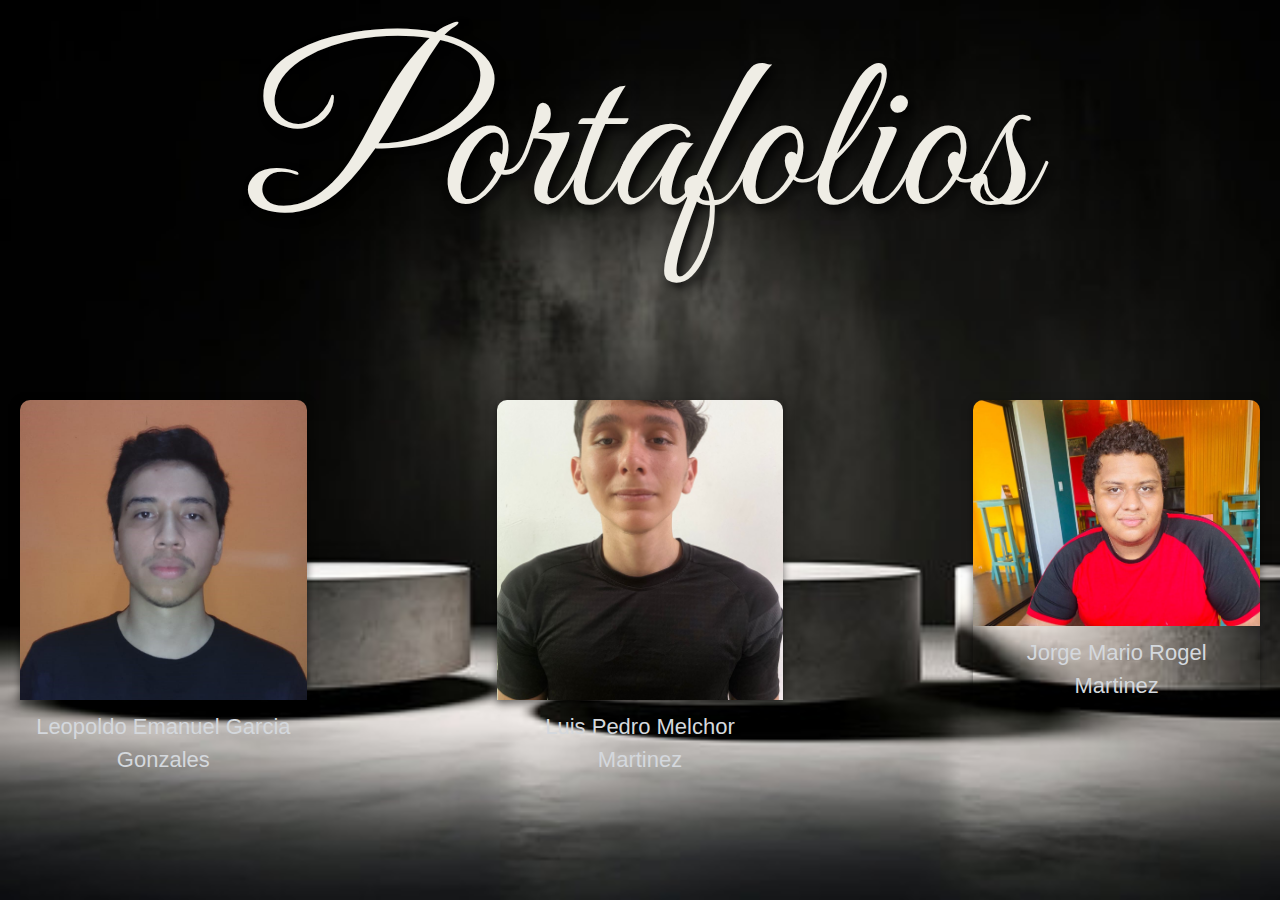
<file: Index.html>
<!DOCTYPE html>
<html lang="es">
<head>
    <meta charset="UTF-8">
    <meta name="viewport" content="width=device-width, initial-scale=1.0">
    <title>Portafolios - Grupo No.4</title>
    <link rel="stylesheet" href="/css/styleindex.css">
    <link href="https://fonts.googleapis.com/css2?family=Great+Vibes&family=Montserrat:wght@300;400;700&display=swap" rel="stylesheet">
    <!-- Bootstrap CSS -->
    <link href="https://stackpath.bootstrapcdn.com/bootstrap/4.5.2/css/bootstrap.min.css" rel="stylesheet">
</head>
<body>
    <div class="header">
        <h1 class="titulo">Portafolios</h1>
    </div>
    <div class="menu">
        <div class="button" onclick="window.location.href='cvleopoldo.html'">
            <img src="/img/fp.jpeg" alt="Botón Leopoldo">
            <span>Leopoldo Emanuel Garcia Gonzales</span>
        </div>
        <div class="button" onclick="window.location.href='cvluispedro.html'">
            <img src="/img/fotoluispedro.jpg" alt="Botón Luis">
            <span>Luis Pedro Melchor Martinez</span>
        </div>
        <div class="button" onclick="window.location.href='Portafoliojorge.html'">
            <img src="/img/Mario.jpg" alt="Botón Jorge">
            <span>Jorge Mario Rogel Martinez </span>
        </div>
    </div>
    <!-- Bootstrap JS and dependencies -->
    <script src="https://code.jquery.com/jquery-3.5.1.slim.min.js"></script>
    <script src="https://cdn.jsdelivr.net/npm/@popperjs/core@2.9.2/dist/umd/popper.min.js"></script>
    <script src="https://stackpath.bootstrapcdn.com/bootstrap/4.5.2/js/bootstrap.min.js"></script>
</body>
</html>
</file>
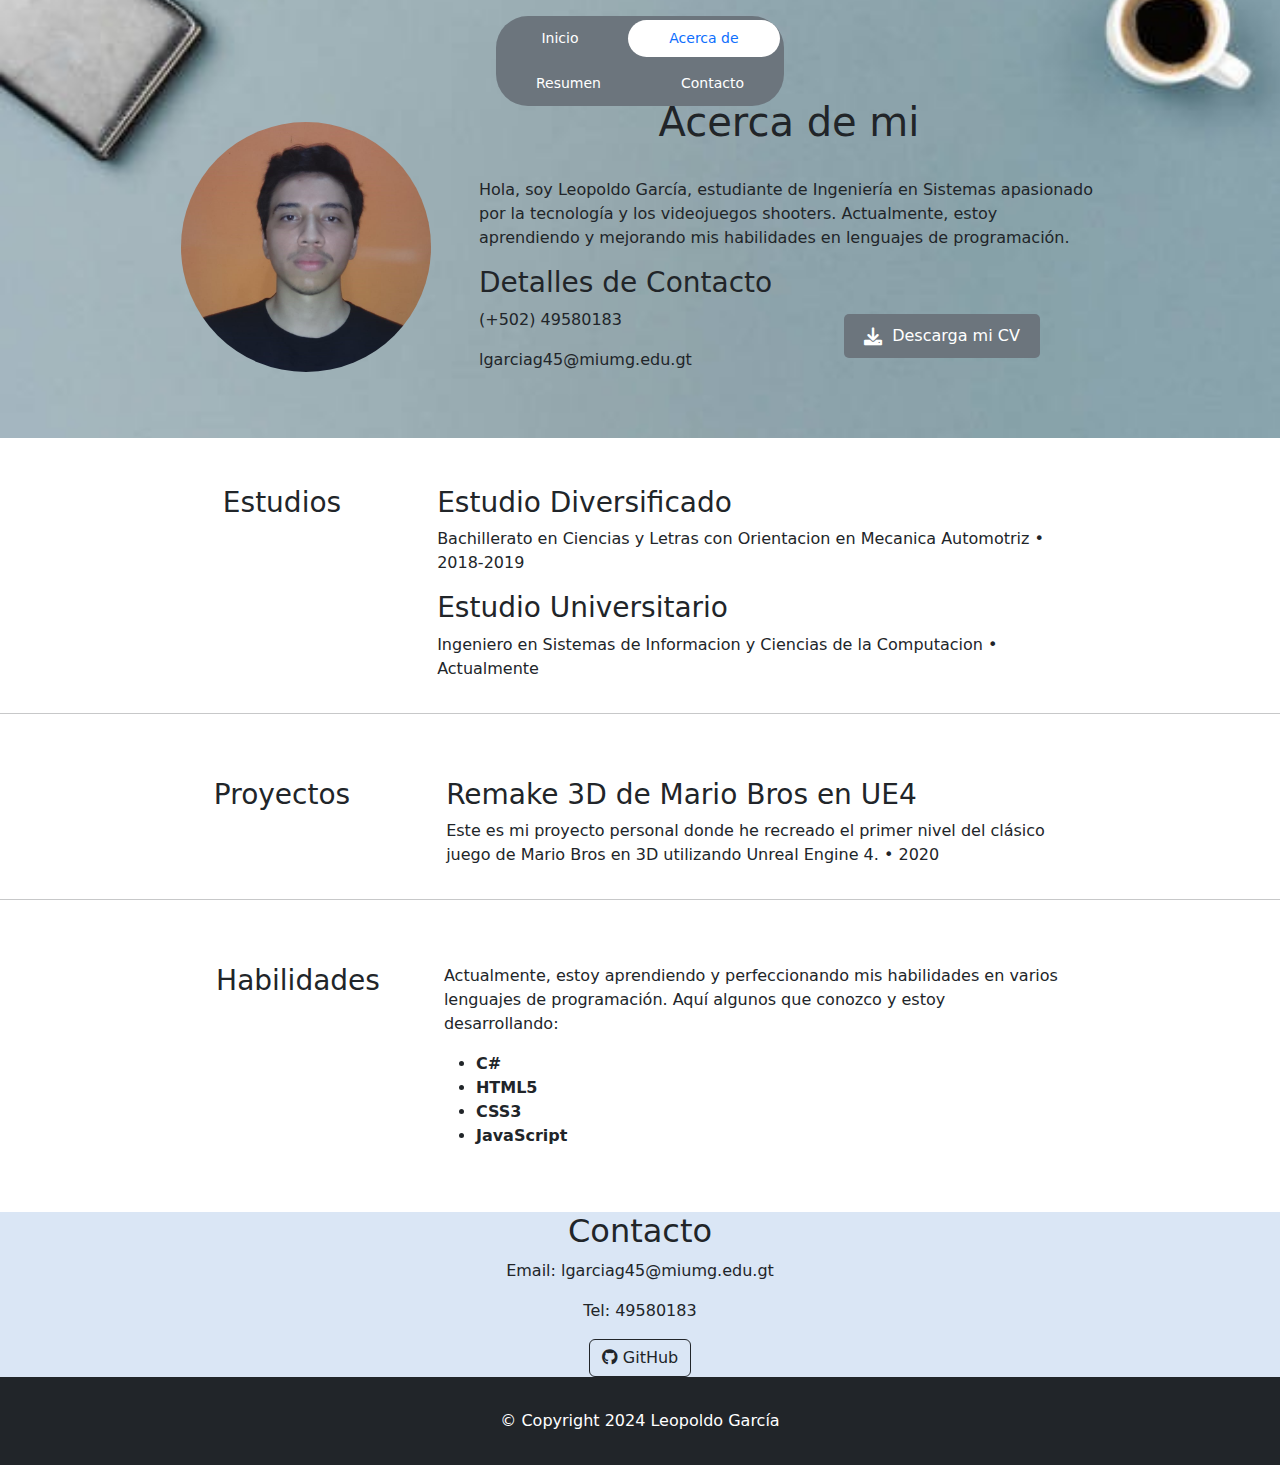
<file: cvleopoldo.html>
<!DOCTYPE html>
<html>
    <head>
        <link rel="stylesheet" href="https://cdnjs.cloudflare.com/ajax/libs/font-awesome/5.15.3/css/all.min.css">
        <link rel="stylesheet" href="https://cdnjs.cloudflare.com/ajax/libs/font-awesome/6.0.0-beta3/css/all.min.css">
        <link href="https://cdn.jsdelivr.net/npm/bootstrap@5.3.3/dist/css/bootstrap.min.css" rel="stylesheet" integrity="sha384-QWTKZyjpPEjISv5WaRU9OFeRpok6YctnYmDr5pNlyT2bRjXh0JMhjY6hW+ALEwIH" crossorigin="anonymous">
        <link rel="stylesheet" href="/css/styles.css">
    </head>
    <body>
        <div class="section-background ">
            <nav class="d-flex justify-content-center fixed-top ">
                <div class="w-25 p-3  " >
                    <ul class="nav nav-pills nav-fill gap-2 p-1 small bg-secondary rounded-5 "  style="--bs-nav-link-color: var(--bs-white); --bs-nav-pills-link-active-color: var(--bs-primary); --bs-nav-pills-link-active-bg: var(--bs-white);">
                        <li class="nav-item" role="presentation">
                            <a class="nav-link rounded-5" href="/">Inicio</a>
                        </li>
                        <li class="nav-item" role="presentation">
                          <a class="nav-link  active rounded-5" href="#acercademi">Acerca de </a>
                        </li>
                        <li class="nav-item" role="presentation">
                          <a class="nav-link rounded-5" href="#resumen">Resumen</a>
                        </li>
                        <li class="nav-item" role="presentation">
                          <a class="nav-link rounded-5" href="#contacto">Contacto</a>
                        </li>
                    </ul>
                </div>
            </nav>
    
            <section class="d-flex justify-content-center mt-5 " id="acercademi">
                <div>
                    <img src="/img/fp.jpeg" class="rounded-circle mx-auto d-block mt-4 logo" alt="Mi foto de perfil">
                </div>
                <div class="d-flex flex-column">
                    <div class="d-flex flex-column ms-5">
                        <h1 class="text-center">Acerca de mi</h1>
                        <p class="mt-4">Hola, soy Leopoldo García, estudiante de Ingeniería en Sistemas apasionado por la tecnología y los videojuegos shooters. Actualmente, estoy aprendiendo y mejorando mis habilidades en lenguajes de programación.</p>
                    </div>
                    <div class="d-flex align-items-start ms-5">
                        <div class="me-4">
                            <h3>Detalles de Contacto</h3>
                            <p>(+502) 49580183</p>
                            <p>lgarciag45@miumg.edu.gt</p>
                        </div>
                        <div>
                            <button class="btn btn-download mt-5 ms-5" id="openPdfButton">
                                <i class="fas fa-download"></i> Descarga mi CV
                            </button>
                        </div>
                    </div>
                </div>
            </section>

        </div>
        
        
        <section   id="resumen">
            <div class="d-flex justify-content-center  ">
                <div class="mt-5  ">
                    <h3>Estudios</h3>
                </div> 
                <div class="d-flex flex-column mt-5 ms-5 ">
                    <div class="ms-5">
                        <h3 >Estudio Diversificado</h3>
                        <p >Bachillerato en Ciencias y Letras con Orientacion en Mecanica Automotriz  &#8226; 2018-2019</p>
                    </div>
                    <div class="ms-5">
                        <h3 >Estudio Universitario</h3>
                        <p>Ingeniero en Sistemas de Informacion y Ciencias de la Computacion  &#8226; Actualmente </p>
                    </div>
                </div>
            </div>
            <hr>
            <div class="d-flex justify-content-center  ">
                <div class="mt-5  ">
                    <h3>Proyectos</h3>
                </div> 
                <div class="d-flex  mt-5 ms-5 ">
                    <div class="ms-5">
                        <h3 >Remake 3D de Mario Bros en UE4</h3>
                        <p >Este es mi proyecto personal donde he recreado el primer nivel del clásico juego de Mario Bros en 3D utilizando Unreal Engine 4.  &#8226; 2020</p>
                    </div>
                </div>
            </div>
            <hr>
            <div class="d-flex justify-content-center  ">
                <div class="mt-5  ">
                    <h3>Habilidades</h3>
                </div> 
                <div class="d-flex mt-5 ms-3">
                    <div class="ms-5">
                        <p>Actualmente, estoy aprendiendo y perfeccionando mis habilidades en varios lenguajes de programación. Aquí algunos que conozco y estoy desarrollando:</p>
                        <ul>
                            <li><strong>C#</strong></li>
                            <li><strong>HTML5</strong></li>
                            <li><strong>CSS3</strong></li>
                            <li><strong>JavaScript</strong></li>
                        </ul>
                    </div>
                </div>                
            </div>
        </section>

        <section class="d-flex justify-content-center mt-5 sectionblue" id="contacto">
            <div class="col-md-4 text-center">
                <h2>Contacto</h2>
                <p>Email: lgarciag45@miumg.edu.gt</p>
                <p>Tel: 49580183</p>
                <div class="social-icons">
                    <a href="https://github.com/leo-ema100" class="btn btn-outline-dark"><i class="fab fa-github"></i> GitHub</a>
                </div>
            </div>
        </section>
        

        <footer class="bg-dark text-white text-center py-3">
            <div class="text-center p-3 ">
                &copy; Copyright 2024 Leopoldo García
            </div>
        </footer>
        
        
        <script src="https://code.jquery.com/jquery-3.6.0.min.js"></script>
        <script src="https://maxcdn.bootstrapcdn.com/bootstrap/5.1.3/js/bootstrap.bundle.min.js"></script>
        <script src="https://cdn.jsdelivr.net/npm/bootstrap@5.3.3/dist/js/bootstrap.bundle.min.js" integrity="sha384-YvpcrYf0tY3lHB60NNkmXc5s9fDVZLESaAA55NDzOxhy9GkcIdslK1eN7N6jIeHz" crossorigin="anonymous"></script>
        <script src="/js/scripts.js"></script>
    </body>
</html>
</file>
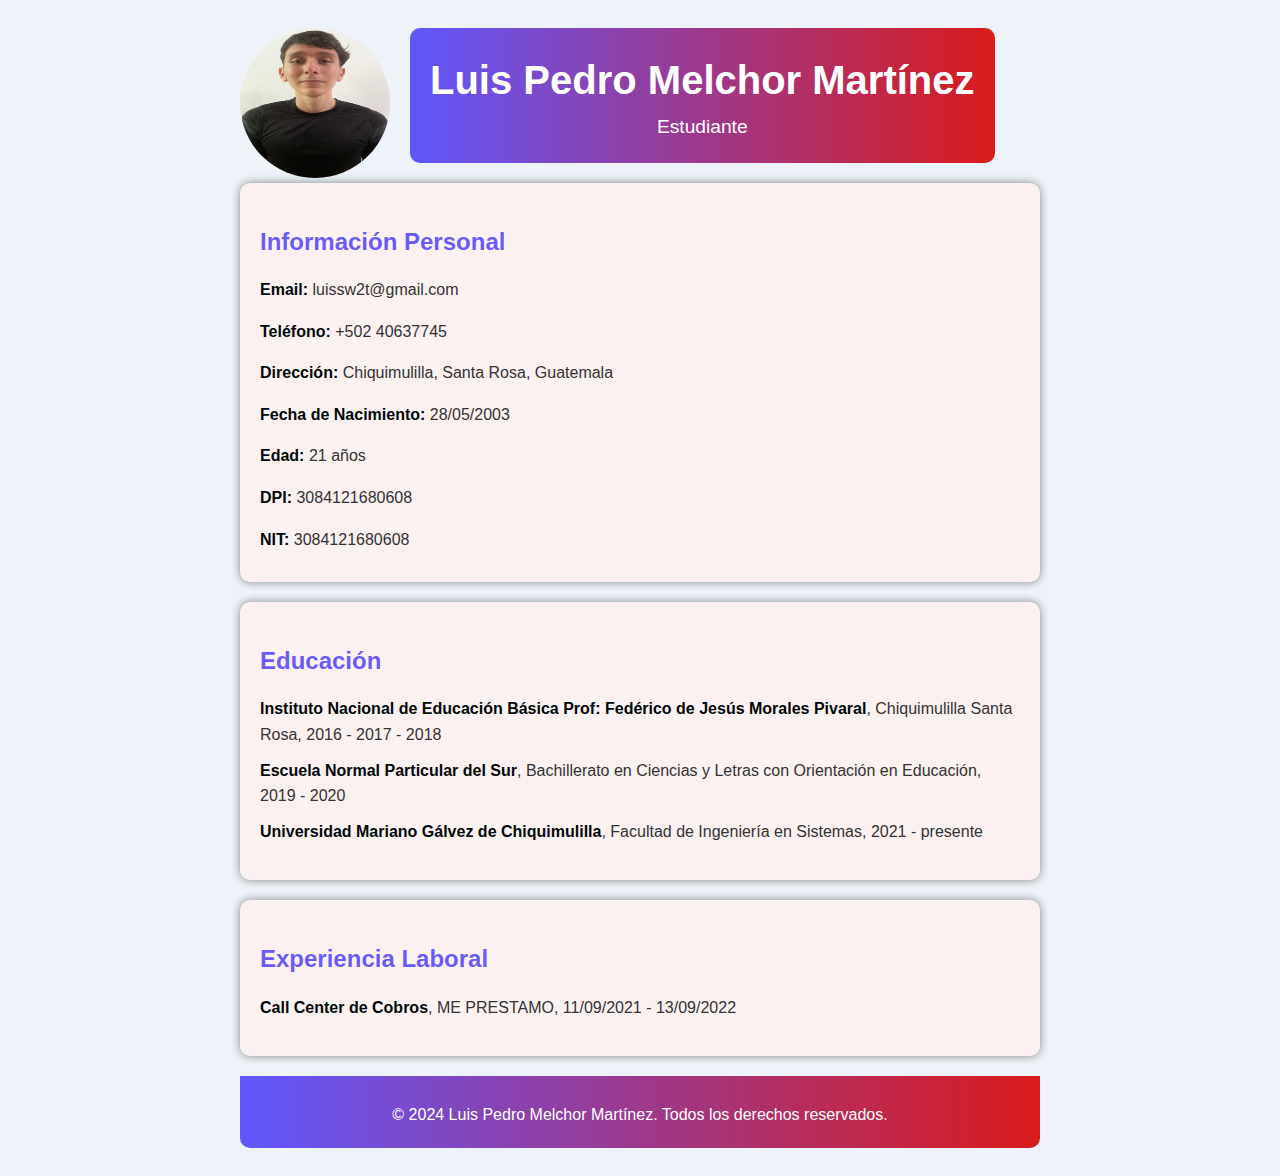
<file: cvluispedro.html>
<!DOCTYPE html>
<html lang="es">
<head>
    <meta charset="UTF-8">
    <meta name="viewport" content="width=device-width, initial-scale=1.0">
    <title>Mi Currículum Vitae</title>
    <link rel="stylesheet" href="/css/styleluispedro.css">
</head>
<body>
    <div class="container">

        <div class="profile-header">
            <img src="/img/fotoluispedro.jpg" alt="Foto de perfil" class="profile-pic">
            <div class="profile-info">
                
        <header>
            <h1>Luis Pedro Melchor Martínez</h1>
            <p>Estudiante</p>
        </header>
    </div>
</div>
        
        <section>
            <h2>Información Personal</h2>
            <p><strong>Email:</strong> luissw2t@gmail.com</p>
            <p><strong>Teléfono:</strong> +502 40637745</p>
            <p><strong>Dirección:</strong> Chiquimulilla, Santa Rosa, Guatemala</p>
            <p><strong>Fecha de Nacimiento:</strong> 28/05/2003</p>
            <p><strong>Edad:</strong> 21 años</p>
            <p><strong>DPI:</strong> 3084121680608</p>
            <p><strong>NIT:</strong> 3084121680608</p>
        </section>
        <section>
            <h2>Educación</h2>
            <ul>
                <li><strong>Instituto Nacional de Educación Básica Prof: Fedérico de Jesús Morales Pivaral</strong>, Chiquimulilla Santa Rosa, 2016 - 2017 - 2018</li>
                <li><strong>Escuela Normal Particular del Sur</strong>, Bachillerato en Ciencias y Letras con Orientación en Educación, 2019 - 2020</li>
                <li><strong>Universidad Mariano Gálvez de Chiquimulilla</strong>, Facultad de Ingeniería en Sistemas, 2021 - presente</li>
            </ul>
        </section>
        <section>
            <h2>Experiencia Laboral</h2>
            <ul>
                <li><strong>Call Center de Cobros</strong>, ME PRESTAMO, 11/09/2021 - 13/09/2022</li>
            </ul>
        </section>
        <footer>
            <p>© 2024 Luis Pedro Melchor Martínez. Todos los derechos reservados.</p>
        </footer>
    </div>
</body>
</html>
</file>
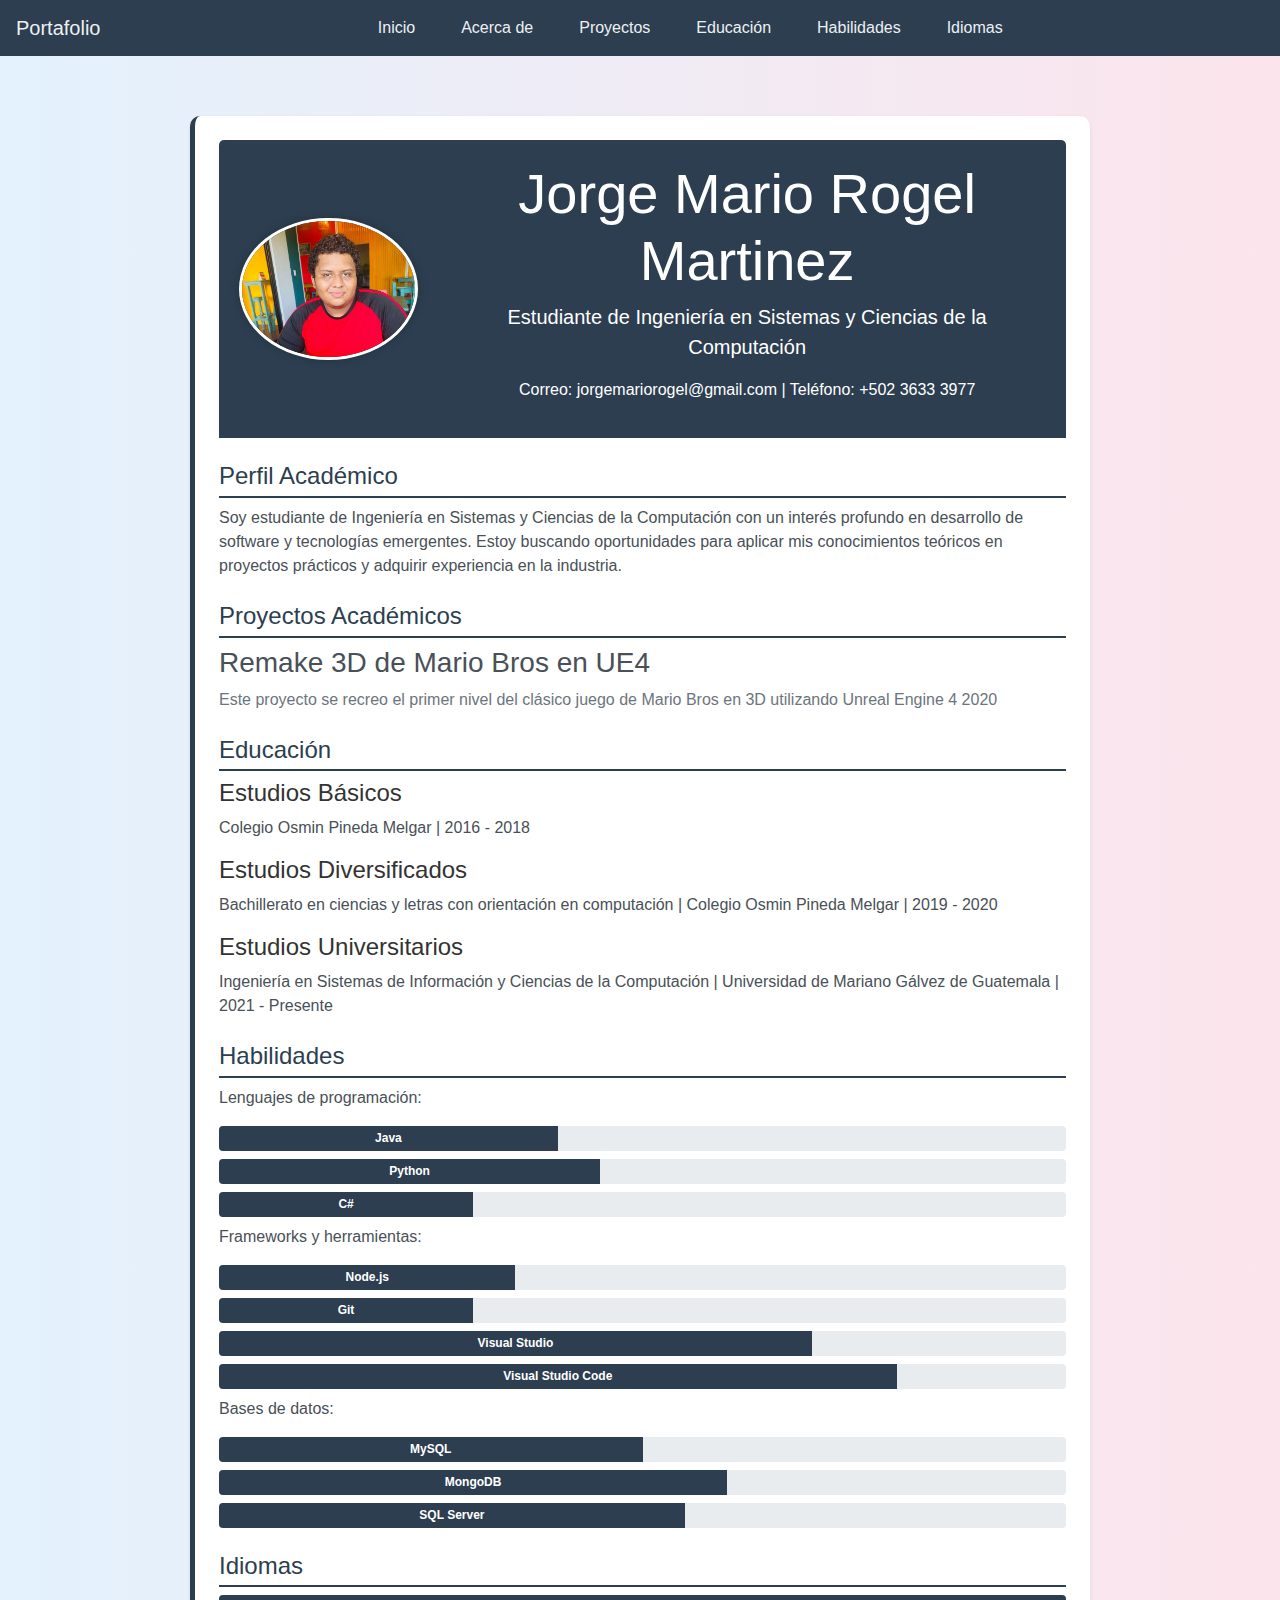
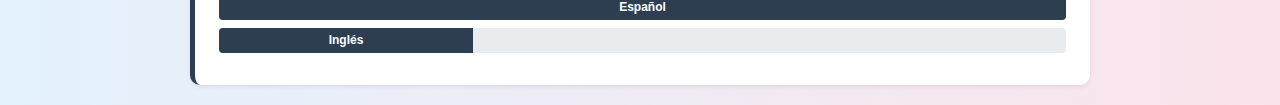
<file: Jorge.html>
<!DOCTYPE html>
<html lang="es">
<head>
    <meta charset="UTF-8">
    <meta name="viewport" content="width=device-width, initial-scale=1.0">
    <title>CV Jorge</title>
    <link rel="stylesheet" href="https://stackpath.bootstrapcdn.com/bootstrap/4.5.2/css/bootstrap.min.css">
    <link rel="stylesheet" href="/css/Jorge.css">
</head>
<body>
    <nav class="navbar navbar-expand-lg navbar-dark fixed-top">
        <a class="navbar-brand" href="/Portafoliojorge.html">Portafolio</a>
        <button class="navbar-toggler" type="button" data-toggle="collapse" data-target="#navbarNav" aria-controls="navbarNav" aria-expanded="false" aria-label="Toggle navigation">
            <span class="navbar-toggler-icon"></span>
        </button>
        <div class="collapse navbar-collapse" id="navbarNav">
            <ul class="navbar-nav mx-auto">
                <li class="nav-item">
                    <a class="nav-link" href="#inicio">Inicio</a>
                </li>
                <li class="nav-item">
                    <a class="nav-link" href="#acerca-de">Acerca de</a>
                </li>
                <li class="nav-item">
                    <a class="nav-link" href="#proyectos">Proyectos</a>
                </li>
                <li class="nav-item">
                    <a class="nav-link" href="#educacion">Educación</a>
                </li>
                <li class="nav-item">
                    <a class="nav-link" href="#habilidades">Habilidades</a>
                </li>
                <li class="nav-item">
                    <a class="nav-link" href="#idiomas">Idiomas</a>
                </li>
            </ul>
        </div>
    </nav>

    <div class="container mt-5 pt-5">
        <div class="cv-container bg-white p-4 shadow-sm">
            <header class="text-center mb-4">
                <div class="background"></div> <!-- Fondo detrás del contenido -->
                <div class="row">
                    <div class="col-md-3">
                        <img src="/img/Mario.jpg" alt="Foto" class="img-fluid rounded-circle mx-auto d-block profile-pic">
                    </div>
                    <div class="col-md-9 align-self-center">
                        <h1 class="display-4">Jorge Mario Rogel Martinez</h1>
                        <p class="lead">Estudiante de Ingeniería en Sistemas y Ciencias de la Computación</p>
                        <p>Correo: jorgemariorogel@gmail.com | Teléfono: +502 3633 3977</p>
                    </div>
                </div>
            </header>

            <section id="inicio" class="mb-4">
                <!-- Aquí va el contenido de la sección de inicio -->
            </section>

            <section id="acerca-de" class="mb-4">
                <h2 class="h4">Perfil Académico</h2>
                <p>Soy estudiante de Ingeniería en Sistemas y Ciencias de la Computación con un interés profundo en desarrollo de software y tecnologías emergentes. Estoy buscando oportunidades para aplicar mis conocimientos teóricos en proyectos prácticos y adquirir experiencia en la industria.</p>
            </section>

            <section id="proyectos" class="mb-4">
                <h2 class="h4">Proyectos Académicos</h2>
                <div class="job mb-3">
                    <h3>Remake 3D de Mario Bros en UE4</h3>
                    <p>Este proyecto se recreo el primer nivel del clásico juego de Mario Bros en 3D utilizando Unreal Engine 4 2020</p>
                </div>
            </section>

            <section id="educacion" class="mb-4">
                <h2 class="h4">Educación</h2>
                <h4>Estudios Básicos</h4>
                <p>Colegio Osmin Pineda Melgar | 2016 - 2018</p>

                <h4>Estudios Diversificados</h4>
                <p>Bachillerato en ciencias y letras con orientación en computación | Colegio Osmin Pineda Melgar | 2019 - 2020</p>

                <h4>Estudios Universitarios</h4>
                <p>Ingeniería en Sistemas de Información y Ciencias de la Computación | Universidad de Mariano Gálvez de Guatemala | 2021 - Presente</p>
            </section>

            <section id="habilidades" class="mb-4">
                <h2 class="h4">Habilidades</h2>
                <p>Lenguajes de programación:</p>
                <div class="progress mb-2">
                    <div class="progress-bar" role="progressbar" style="width: 40%;">Java</div>
                </div>
                <div class="progress mb-2">
                    <div class="progress-bar" role="progressbar" style="width: 45%;">Python</div>
                </div>
                <div class="progress mb-2">
                    <div class="progress-bar" role="progressbar" style="width: 30%;">C#</div>
                </div>
                <p>Frameworks y herramientas:</p>
                <div class="progress mb-2">
                    <div class="progress-bar" role="progressbar" style="width: 35%;">Node.js</div>
                </div>
                <div class="progress mb-2">
                    <div class="progress-bar" role="progressbar" style="width: 30%;">Git</div>
                </div>
                <div class="progress mb-2">
                    <div class="progress-bar" role="progressbar" style="width: 70%;">Visual Studio</div>
                </div>
                <div class="progress mb-2">
                    <div class="progress-bar" role="progressbar" style="width: 80%;">Visual Studio Code</div>
                </div>
                <p>Bases de datos:</p>
                <div class="progress mb-2">
                    <div class="progress-bar" role="progressbar" style="width: 50%;">MySQL</div>
                </div>
                <div class="progress mb-2">
                    <div class="progress-bar" role="progressbar" style="width: 60%;">MongoDB</div>
                </div>
                <div class="progress mb-2">
                    <div class="progress-bar" role="progressbar" style="width: 55%;">SQL Server</div>
                </div>
            </section>

            <section id="idiomas">
                <h2 class="h4">Idiomas</h2>
                <div class="progress mb-2">
                    <div class="progress-bar" role="progressbar" style="width: 100%;">Español </div>
                </div>
                <div class="progress mb-2">
                    <div class="progress-bar" role="progressbar" style="width: 30%;">Inglés </div>
                </div>
            </section>
        </div>
    </div>

    <script src="https://code.jquery.com/jquery-3.5.1.slim.min.js"></script>
    <script src="https://cdn.jsdelivr.net/npm/@popperjs/core@2.9.2/dist/umd/popper.min.js"></script>
    <script src="https://stackpath.bootstrapcdn.com/bootstrap/4.5.2/js/bootstrap.min.js"></script>
</body>
</html>
</file>
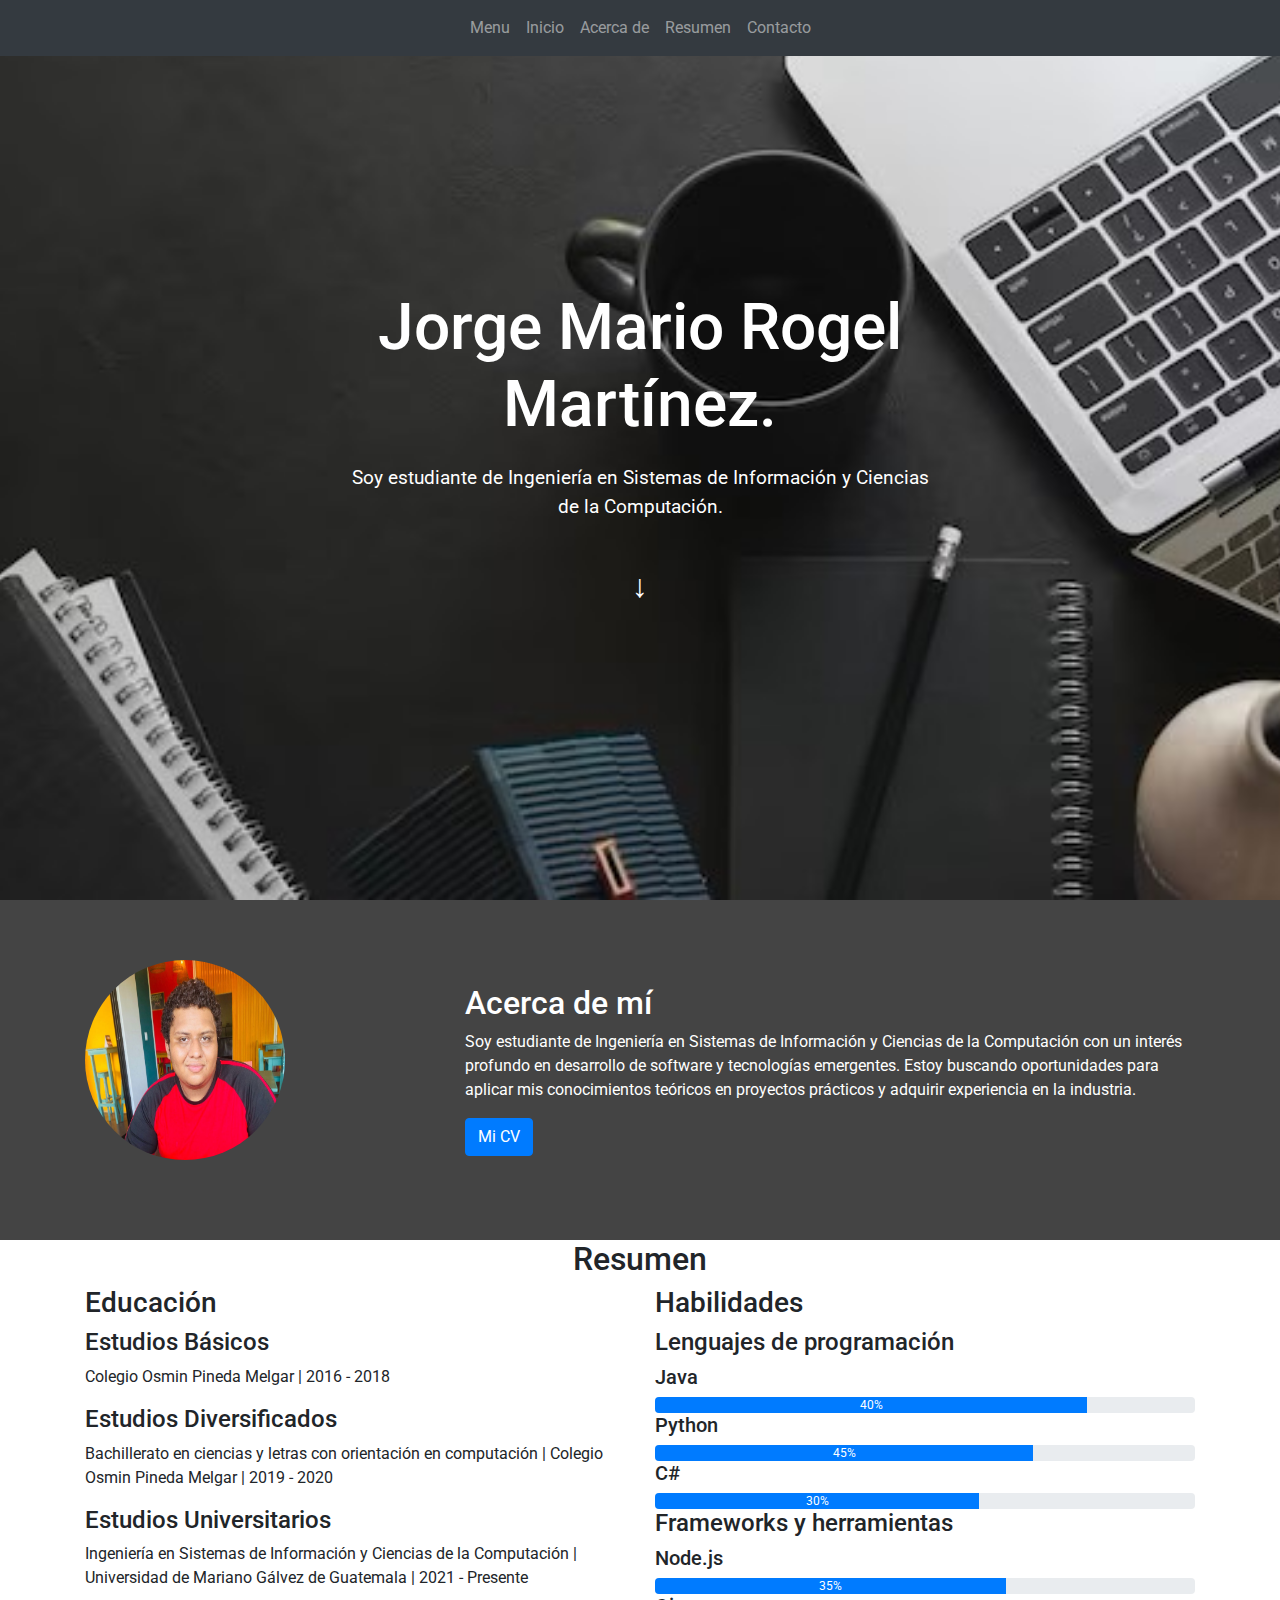
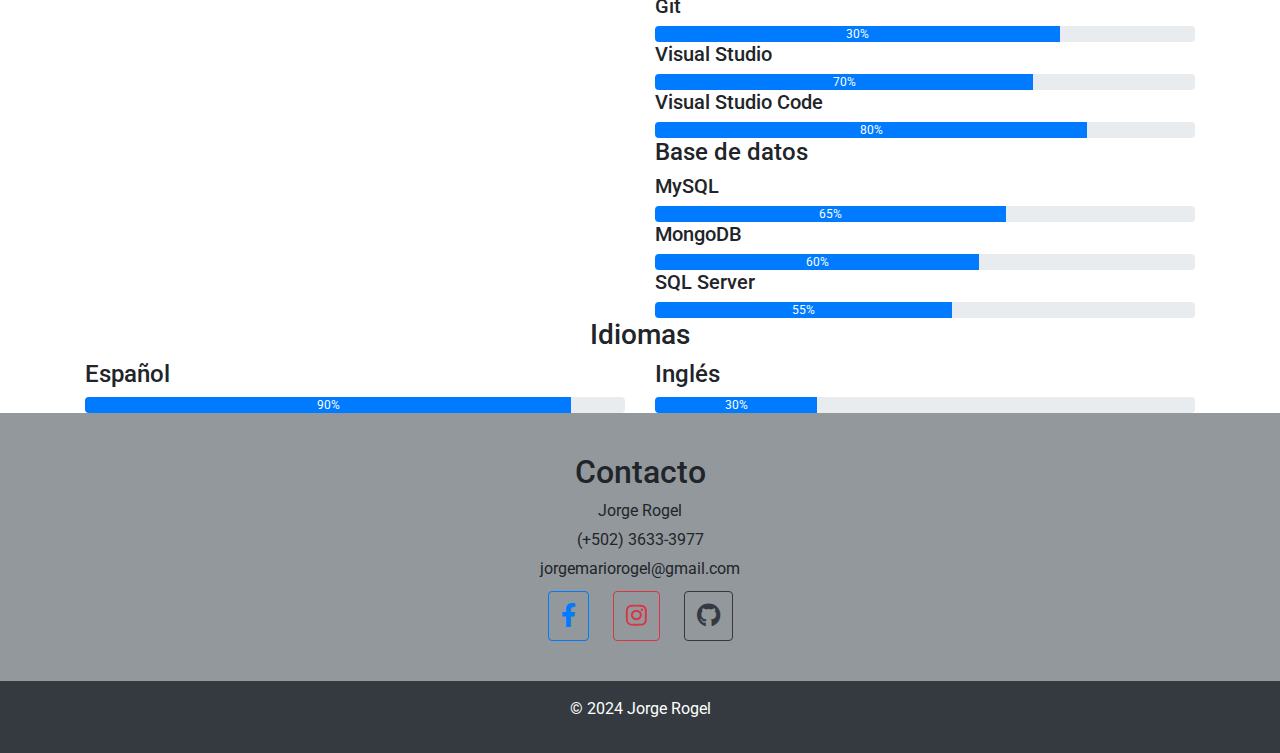
<file: Portafoliojorge.html>
<!DOCTYPE html>
<html lang="es">
<head>
    <meta charset="UTF-8">
    <meta name="viewport" content="width=device-width, initial-scale=1.0">
    <title>Mi CV</title>
    <link rel="stylesheet" href="/css/Portafoliojorge.css">
    <link href="https://fonts.googleapis.com/css2?family=Roboto:wght@300;400;700&display=swap" rel="stylesheet">
    <link rel="stylesheet" href="https://cdnjs.cloudflare.com/ajax/libs/font-awesome/6.0.0-beta3/css/all.min.css">
    <link rel="stylesheet" href="https://stackpath.bootstrapcdn.com/bootstrap/4.5.2/css/bootstrap.min.css">
    <link rel="stylesheet" href="https://cdnjs.cloudflare.com/ajax/libs/font-awesome/5.15.3/css/all.min.css">
</head>
<body>
    <header>
        <nav class="navbar navbar-expand-lg navbar-dark bg-dark">
           
            <button class="navbar-toggler" type="button" data-toggle="collapse" data-target="#navbarNav" aria-controls="navbarNav" aria-expanded="false" aria-label="Toggle navigation">
                <span class="navbar-toggler-icon"></span>
            </button>
            <div class="collapse navbar-collapse" id="navbarNav">
                <ul class="navbar-nav mx-auto">
                    <li class="nav-item">
                        <a class="nav-link" href="/Index.html">Menu</a>
                    </li>
                    <li class="nav-item">
                        <a class="nav-link" href="#home">Inicio</a>
                    </li>
                    <li class="nav-item">
                        <a class="nav-link" href="#about">Acerca de</a>
                    </li>
                    <li class="nav-item">
                        <a class="nav-link" href="#resume">Resumen</a>
                    </li>
                    <li class="nav-item">
                        <a class="nav-link" href="#contact">Contacto</a>
                    </li>
                </ul>
            </div>
        </nav>
    </header>
    <section id="home" class="hero">
        <div class="hero-content">
            <h1 class="text-white">Jorge Mario Rogel Martínez.</h1>
            <p class="text-white">Soy estudiante de Ingeniería en Sistemas de Información y Ciencias de la Computación.</p>
            <a href="#about" class="scroll-down">↓</a>
        </div>
    </section>
    <section id="about">
        <div class="container">
            <div class="row align-items-center">
                <div class="col-md-4">
                    <img src="/img/Mario.jpg" alt="Foto de perfil" class="img-fluid rounded-circle">
                </div>
                <div class="col-md-8">
                    <h2>Acerca de mí</h2>
                    <p>Soy estudiante de Ingeniería en Sistemas de Información y Ciencias de la Computación con un interés profundo en desarrollo de software y tecnologías emergentes. Estoy buscando oportunidades para aplicar mis conocimientos teóricos en proyectos prácticos y adquirir experiencia en la industria.</p>
                    <a href="/Jorge.html" class="btn btn-primary">Mi CV</a>
                </div>
            </div>
        </div>
    </section>
    <section id="resume">
        <div class="container">
            <h2 class="text-center">Resumen</h2>
            <div class="row">
                <div class="col-md-6">
                    <h3>Educación</h3>
                    <div class="resume-item">
                        <h4>Estudios Básicos</h4>
                        <p>Colegio Osmin Pineda Melgar | 2016 - 2018</p>
                    </div>
                    <div class="resume-item">
                        <h4>Estudios Diversificados</h4>
                        <p>Bachillerato en ciencias y letras con orientación en computación | Colegio Osmin Pineda Melgar | 2019 - 2020</p>
                    </div>
                    <div class="resume-item">
                        <h4>Estudios Universitarios</h4>
                        <p>Ingeniería en Sistemas de Información y Ciencias de la Computación | Universidad de Mariano Gálvez de Guatemala | 2021 - Presente</p>
                    </div>
                </div>
                <div class="col-md-6">
                    <h3>Habilidades</h3>
                    <h4>Lenguajes de programación</h4>
                    <div class="resume-item">
                        <h5>Java</h5>
                        <div class="progress">
                            <div class="progress-bar" style="width: 80%;">40%</div>
                        </div>
                    </div>
                    <div class="resume-item">
                        <h5>Python</h5>
                        <div class="progress">
                            <div class="progress-bar" style="width: 70%;">45%</div>
                        </div>
                    </div>
                    <div class="resume-item">
                        <h5>C#</h5>
                        <div class="progress">
                            <div class="progress-bar" style="width: 60%;">30%</div>
                        </div>
                    </div>

                    <h4>Frameworks y herramientas</h4>
                    <div class="resume-item">
                        <h5>Node.js</h5>
                        <div class="progress">
                            <div class="progress-bar" style="width: 65%;">35%</div>
                        </div>
                    </div>
                    <div class="resume-item">
                        <h5>Git</h5>
                        <div class="progress">
                            <div class="progress-bar" style="width: 75%;">30%</div>
                        </div>
                    </div>
                    <div class="resume-item">
                        <h5>Visual Studio</h5>
                        <div class="progress">
                            <div class="progress-bar" style="width: 70%;">70%</div>
                        </div>
                    </div>
                    <div class="resume-item">
                        <h5>Visual Studio Code</h5>
                        <div class="progress">
                            <div class="progress-bar" style="width: 80%;">80%</div>
                        </div>
                    </div>

                    <h4>Base de datos</h4>
                    <div class="resume-item">
                        <h5>MySQL</h5>
                        <div class="progress">
                            <div class="progress-bar" style="width: 65%;">65%</div>
                        </div>
                    </div>
                    <div class="resume-item">
                        <h5>MongoDB</h5>
                        <div class="progress">
                            <div class="progress-bar" style="width: 60%;">60%</div>
                        </div>
                    </div>
                    <div class="resume-item">
                        <h5>SQL Server</h5>
                        <div class="progress">
                            <div class="progress-bar" style="width: 55%;">55%</div>
                        </div>
                    </div>
                </div>
            </div>
            <h3 class="text-center">Idiomas</h3>
            <div class="row">
                <div class="col-md-6">
                    <div class="resume-item">
                        <h4>Español</h4>
                        <div class="progress">
                            <div class="progress-bar" style="width: 90%;">90%</div>
                        </div>
                    </div>
                </div>
                <div class="col-md-6">
                    <div class="resume-item">
                        <h4>Inglés</h4>
                        <div class="progress">
                            <div class="progress-bar" style="width: 30%;">30%</div>
                        </div>
                    </div>
                </div>
            </div>
        </div>
    </section>
    <section id="contact">
        <div class="container">
            <div class="contact-details">
                <h2>Contacto</h2>
                <p>Jorge Rogel</p>
                <p>(+502) 3633-3977</p>
                <p>jorgemariorogel@gmail.com</p>
                <div class="social-icons">
                    <a href="https://www.facebook.com/jorge.rogel.7311" class="btn btn-outline-primary"><i class="fab fa-facebook-f"></i></a>
                    <a href="https://www.instagram.com/" class="btn btn-outline-danger"><i class="fab fa-instagram"></i></a>
                    <a href="https://github.com/JorgeMRM" class="btn btn-outline-dark"><i class="fab fa-github"></i></a>
                </div>
            </div>
        </div>
    </section>
    
    <footer class="bg-dark text-white text-center py-3">
        <p>&copy; 2024 Jorge Rogel</p>
    </footer>

    <!-- Scripts de Bootstrap -->
    <script src="https://code.jquery.com/jquery-3.5.1.slim.min.js"></script>
    <script src="https://cdn.jsdelivr.net/npm/@popperjs/core@2.11.6/dist/umd/popper.min.js"></script>
    <script src="https://stackpath.bootstrapcdn.com/bootstrap/4.5.2/js/bootstrap.min.js"></script>
</body>
</html>
</file>
<file: css/styleindex.css>
/* Estilo global para el menú */
body {
    background-image: url("/img/portada.jpg"); /* Imagen de fondo */
    background-size: cover;
    background-repeat: no-repeat;
    display: flex;
    flex-direction: column;
    justify-content: center;
    align-items: center;
    text-align: center;
    height: 100vh;
    margin: 0;
    font-family: 'Montserrat', sans-serif;
}

/* Estilo del contenedor del título */
.header {
    position: absolute; /* Posiciona el título en la parte superior */
    top: 20px; /* Ajusta la distancia desde la parte superior */
    left: 50%;
    transform: translateX(-50%); /* Centra el título horizontalmente */
    text-align: center;
    width: 100%;
}

h1.titulo {
    font-size: 14em; /* Tamaño del título */
    margin: 0;
    font-family: 'Great Vibes', cursive;
    color: #efede5; /* Color dorado para el texto del título */
    text-shadow: 5px 5px 10px rgba(0, 0, 0, 0.8); /* Agrega una sombra más pronunciada al texto */
}

/* Estilo del contenedor de botones */
.menu {
    display: flex;
    justify-content: center;
    align-items: center;
    gap: 190px; /* Espacio ajustado entre los botones (reducción del espacio) */
    width: 100%;
    max-width: 1400px; /* Ancho máximo del contenedor de botones */
    padding: 0 20px; /* Ajusta el padding horizontal */
    margin-top: 200px; /* Ajusta el espacio para empujar los botones hacia abajo */
}

/* Estilo de los botones */
.button {
    display: flex;
    flex-direction: column;
    align-items: center;
    text-align: center;
    cursor: pointer;
    width: 300px; /* Ancho del contenedor del botón */
    height: 300px; /* Alto del contenedor del botón */
    background-color: transparent; /* Fondo transparente */
    border: none; /* Sin borde */
    box-shadow: 0 4px 8px rgba(0, 0, 0, 0.5); /* Sombra para dar profundidad */
    transition: transform 0.3s ease; /* Efectos de transición */
}

.button img {
    width: 100%; /* La imagen ocupa el 100% del ancho del contenedor del botón */
    height: 100%; /* La imagen ocupa el 100% del alto del contenedor del botón */
    object-fit: cover; /* Asegura que la imagen cubra el área del contenedor */
    border-radius: 10px 10px 0 0; /* Bordes redondeados solo en la parte superior */
    margin: 0; /* Elimina el margen */
}

.button span {
    display: block;
    margin-top: 10px;
    font-size: 22px; /* Tamaño del texto del botón */
    color: #d4d8dd; /* Color azul para el texto del botón */
    text-shadow: none; /* Elimina la sombra del texto */
    padding: 0 10px; /* Añade padding al texto */
}

.button:hover {
    transform: scale(1.05); /* Agranda el botón al pasar el ratón */
}

/* Estilos para las páginas individuales */
.page {
    background: none; /* Elimina el fondo de las páginas individuales */
    display: flex;
    justify-content: center;
    align-items: center;
    width: 100%;
    height: 100vh;
    margin: 0;
    padding: 0;
}

/* Estilos para los botones en las páginas individuales */
button {
    margin-top: 20px;
    padding: 10px 20px;
    font-size: 16px;
    border: none;
    border-radius: 5px;
    background-color: transparent; /* Elimina el fondo azul */
    color: #007BFF; /* Color del texto del botón */
    cursor: pointer;
    transition: color 0.3s ease, border-color 0.3s ease;
    border: 2px solid #007BFF; /* Añade un borde azul */
}

button:hover {
    color: white; /* Cambia el color del texto al pasar el ratón */
    background-color: #007BFF; /* Cambia el fondo del botón al pasar el ratón */
}
</file>
<file: css/styles.css>
nav div ul li a:hover {
    color: rgb(182, 23, 23);
}
.sectionblue{
    background-color: rgb(218, 230, 245);
}

.logo {
    width: 250px;
    height: 250px;
}
p {
    max-width: 620px;  /* Ancho máximo del párrafo */
}
.btn-download {
    background-color: #6c757d; /* Gris */
    color: white;
    border: none;
    padding: 10px 20px;
    font-size: 16px;
    cursor: pointer;
    border-radius: 5px;
    display: flex;
    align-items: center;
    gap: 10px; /* Espacio entre el ícono y el texto */
}

.btn-download i {
    font-size: 18px; /* Tamaño del ícono */
}

.btn-download:hover {
    background-color: #5a6268; /* Gris oscuro en hover */
}
.section-background {
    background-image: url('/img/fondoleo.jpeg');
    background-size: cover;
    background-position: center;
    background-repeat: no-repeat;
    width: 100%;
    height: auto; /* Esto puede ajustarse según tus necesidades */
    padding: 50px 0; /* Ajusta el padding según sea necesario */
}
</file>
<file: css/styleluispedro.css>
body {
    font-family: 'Arial', sans-serif;
    line-height: 1.6;
    background-color: #edf3f8;
    color: #333;
    padding: 20px;
}

header {
    background: linear-gradient(90deg, #1100ffa4, #da1b1b);
    color: white;
    padding: 20px;
    border-radius: 10px;
    margin-bottom: 20px;
}

header h1 {
    margin: 0;
    font-size: 2.5em;
}

header p {
    margin: 0;
    font-size: 1.2em;
}

section {
    background-color: rgb(252, 241, 241);
    padding: 20px;
    margin-bottom: 20px;
    border-radius: 10px;
    box-shadow: 0 0 10px rgba(0, 0, 0, 0.445);
}

section h2 {
    color: #1100ffa4;
    margin-bottom: 10px;
}

ul {
    list-style-type: none;
    padding: 0;
}

li {
    margin-bottom: 10px;
}

footer {
    text-align: center;
    padding: 10px;
    background: linear-gradient(90deg, #1100ffa4, #da1b1b);
    color: white;
    border-radius: 0 0 10px 10px;
    margin-top: 20px;
}

p {
    margin-bottom: 10px;
}

strong {
    color: #00080a;
}

.container {
    max-width: 800px;
    margin: auto;
    overflow: hidden;
    padding: 0 20px;
}

/* Nuevos estilos */
.profile-header {
    display: flex;
    align-items: left;
    justify-content: left;
}

.profile-pic {
    border-radius: 100%;
    width: 150px;
    height: 150px;
    object-fit: fill;
    margin-right: 20px;
}

.profile-info {
    text-align:  center;
}

@media (max-width: 600px) {
    header h1 {
        font-size: 1em;
    }

    header p {
        font-size: 2em;
    }

    .profile-header {
        flex-direction: column;
        align-items: center;
    }

    .profile-pic {
        margin: 0 0 20px 0;
    }

    .profile-info {
        text-align: left;
    }
}
</file>
<file: css/Jorge.css>
body {
    background: linear-gradient(to right, #e3f2fd, #fce4ec); /* Fondo pastel más suave */
    font-family: 'Arial', sans-serif;
    color: #333;
}

.navbar {
    background-color: #2c3e50; /* Fondo azul oscuro */
    justify-content: center; /* Centra los elementos en la barra */
}

.navbar-brand {
    color: #ecf0f1 !important; /* Color blanco para el texto del nombre */
}

.navbar-nav {
    margin: 0; /* Elimina el margen por defecto */
}

.navbar-nav .nav-item {
    margin-left: 15px; /* Espacio entre los elementos de navegación */
    margin-right: 15px;
}

.navbar-nav .nav-link {
    color: #ecf0f1 !important; /* Color blanco para los enlaces */
}

.navbar-nav .nav-link:hover {
    color: #bdc3c7 !important; /* Color gris claro para el hover */
}

.navbar-nav .nav-link.active {
    color: #ecf0f1 !important;
    background-color: #34495e; /* Un azul más oscuro para indicar el elemento activo */
}

.navbar-toggler {
    border-color: #ecf0f1; /* Color del borde del botón de menú */
}

.navbar-toggler-icon {
    background-image: url('data:image/svg+xml;charset=utf8,...'); /* Icono del menú */
}

.cv-container {
    max-width: 900px;
    margin: 20px auto;
    border-left: 5px solid #2c3e50; /* Color del borde izquierdo */
    border-radius: 10px;
    overflow: hidden;
    background-color: #fff;
}

header {
    background-color: #2c3e50; /* Fondo azul oscuro */
    color: #fff;
    padding: 20px;
    border-radius: 5px 5px 0 0;
    position: relative;
}

.background {
    position: absolute;
    top: 0;
    left: 0;
    width: 100%;
    height: 100%;
    background: linear-gradient(to right, #e3f2fd, #fce4ec); /* Fondo detrás del contenido */
    z-index: -1; /* Envía el fondo detrás del contenido */
}

header .row {
    align-items: center;
}

header img {
    width: 100%;
    height: auto;
    max-width: 200px;
    border: 3px solid #fff;
    border-radius: 50%;
    box-shadow: 0 0 10px rgba(0, 0, 0, 0.2);
    transition: transform 0.3s ease; /* Transición suave */
}

header img:hover {
    transform: scale(1.1); /* Agrandar la imagen al pasar el ratón */
}

section {
    margin-top: 20px;
}

section h2 {
    color: #2c3e50; /* Color azul oscuro */
    border-bottom: 2px solid #2c3e50;
    padding-bottom: 5px;
}

section p,
section ul {
    color: #495057;
}

.job h3 {
    color: #495057;
}

.job p {
    color: #6c757d;
}

.job ul {
    list-style-type: disc;
    padding-left: 20px;
}

.progress {
    height: 25px;
    background-color: #e9ecef;
}

.progress-bar {
    background-color: #2c3e50;
    font-weight: bold;
    text-align: center;
    line-height: 25px;
}
</file>
<file: css/Portafoliojorge.css>
body {
    font-family: 'Roboto', sans-serif;
    margin: 0;
    padding: 0;
    color: #fff;
    background-color: #333;
}

header {
    background-color: rgba(0, 0, 0, 0.5);
    position: fixed;
    width: 100%;
    top: 0;
    left: 0;
    z-index: 1000;
}

header .navbar {
    padding: 0.5rem 1rem;
}

header .navbar-nav .nav-link {
    color: #fff;
    font-size: 16px;
}

.hero {
    height: 100vh;
    background: url('/img/Fondo1.jpg') no-repeat center center/cover;
    display: flex;
    align-items: center;
    justify-content: center;
    text-align: center;
}

.hero-content {
    max-width: 600px;
}

.hero h1 {
    font-size: 4em;
    margin: 0;
}

.hero p {
    font-size: 1.2em;
    margin: 20px 0;
}

.scroll-down {
    display: inline-block;
    margin-top: 20px;
    font-size: 2em;
    color: #fff;
}

#about {
    background-color: #444;
    color: #fff;
    padding: 60px 0;
}

#about img {
    border-radius: 50%;
    width: 200px;
    height: 200px;
    margin-bottom: 20px;
}

#contact {
    background-color: #93989d; /* Fondo gris claro */
    padding: 40px 0;
}

.contact-details {
    text-align: center;
}

.contact-details p {
    margin: 5px 0;
}

.contact-details .social-icons {
    margin-top: 10px;
}

.contact-details .social-icons a {
    margin: 0 10px;
    display: inline-block;
    font-size: 1.5em;
}
</file>
